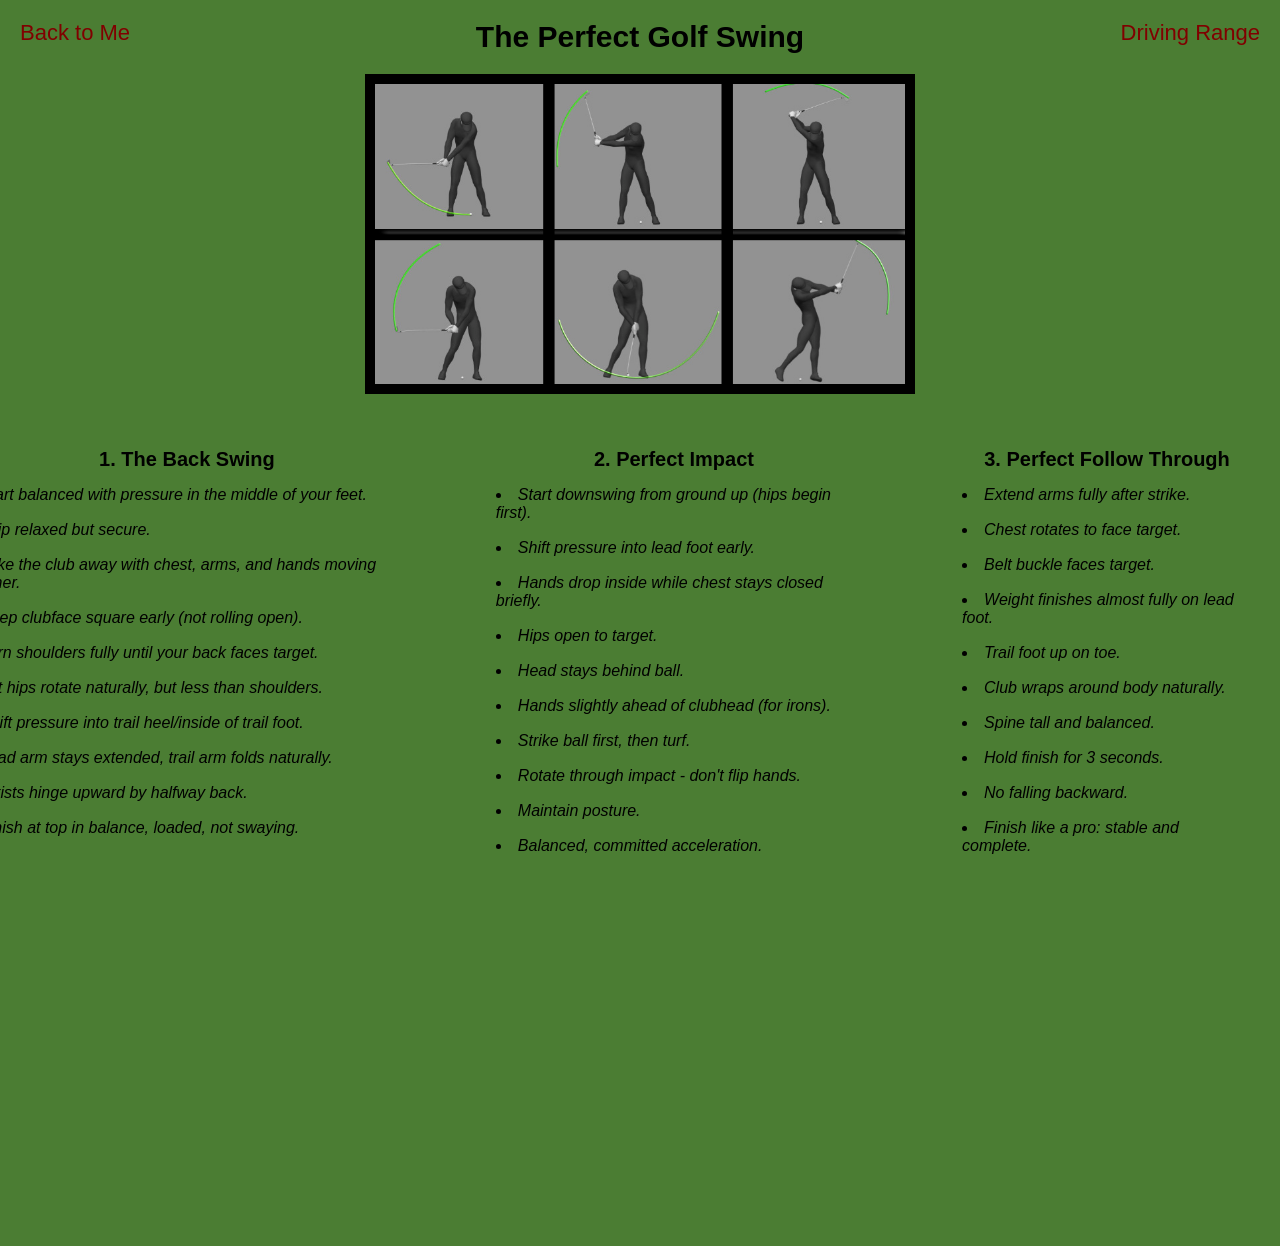
<file: html/work.html>
<!DOCTYPE html>
<html lang="en">
<head>
    <meta charset="UTF-8">
    <meta name="viewport" content="width=device-width, initial-scale=1.0">
    <title>Jeremiah Zou's Work Page</title>
    <link rel="stylesheet" href="../css/workpagestyles.css">
</head>
<body class="body">
    <div class="pageLinks">
        <span class="subheader">
            <a href="../index.html" id="top">Back to Me</a>
        </span>
        <span class="rangeLink">
            <a href="driving-range.html">Driving Range</a>
        </span>
    </div>

    <h1>The Perfect Golf Swing</h1>

    <img class="swingImage" src="../assets/img/Perfect Golf Swing.jpg" height="300" alt="image of me">
        <br><br><br><br>
    <div class="swingSections">
        <div class="backswingSection">
            <div class="topicListHeading">1. The Back Swing</div>
            <ul>
                <li>Start balanced with pressure in the middle of your feet.</li>
                <br>
                <li>Grip relaxed but secure.</li>
                <br>
                <li>Take the club away with chest, arms, and hands moving together.</li>
                <br>
                <li>Keep clubface square early (not rolling open).</li>
                <br>
                <li>Turn shoulders fully until your back faces target.</li>
                <br>
                <li>Let hips rotate naturally, but less than shoulders.</li>
                <br>
                <li>Shift pressure into trail heel/inside of trail foot.</li>
                <br>
                <li>Lead arm stays extended, trail arm folds naturally.</li>
                <br>
                <li>Wrists hinge upward by halfway back.</li>
                <br>
                <li>Finish at top in balance, loaded, not swaying.</li>
            </ul>
        </div>

        <div class="impactSection">
            <div class="topicListHeading">2. Perfect Impact</div>
            <ul>
                <li>Start downswing from ground up (hips begin first).</li>
                <br>
                <li>Shift pressure into lead foot early.</li>
                <br>
                <li>Hands drop inside while chest stays closed briefly.</li>
                <br>
                <li>Hips open to target.</li>
                <br>
                <li>Head stays behind ball.</li>
                <br>
                <li>Hands slightly ahead of clubhead (for irons).</li>
                <br>
                <li>Strike ball first, then turf.</li>
                <br>
                <li>Rotate through impact - don't flip hands.</li>
                <br>
                <li>Maintain posture.</li>
                <br>
                <li>Balanced, committed acceleration.</li>
            </ul>
        </div>

        <div class="followThroughSection">
            <div class="topicListHeading">3. Perfect Follow Through</div>
            <ul>
                <li>Extend arms fully after strike.</li>
                <br>
                <li>Chest rotates to face target.</li>
                <br>
                <li>Belt buckle faces target.</li>
                <br>
                <li>Weight finishes almost fully on lead foot.</li>
                <br>
                <li>Trail foot up on toe.</li>
                <br>
                <li>Club wraps around body naturally.</li>
                <br>
                <li>Spine tall and balanced.</li>
                <br>
                <li>Hold finish for 3 seconds.</li>
                <br>
                <li>No falling backward.</li>
                <br>
                <li>Finish like a pro: stable and complete.</li>
            </ul>
        </div>
    </div>

    <div class="videoSection">
        <iframe width="560" height="315" src="https://www.youtube.com/embed/mgZZDVnDzf0?si=QJ-rUMD3R-zFLLCn&amp;start=1" title="YouTube video player" frameborder="0" allow="accelerometer; autoplay; clipboard-write; encrypted-media; gyroscope; picture-in-picture; web-share" referrerpolicy="strict-origin-when-cross-origin" allowfullscreen></iframe>
    </div>
</body>
</html>
</file>
<file: css/workpagestyles.css>
body {
            font-family: Arial, Helvetica, sans-serif;
            font-size: 15px;
            color: rgb(0, 0, 0);
            background-color: rgb(75, 125, 51);
            text-align: center;
        }
        .pageLinks {
            position: fixed;
            top: 20px;
            left: 20px;
            right: 20px;
            display: flex;
            justify-content: space-between;
            align-items: center;
        }
        li {
            font-size: 16px;
            font-style: italic;
            font-weight: normal;
        }
        ul {
            list-style-position: inside;
            padding-left: 0;
            text-align: left;
            display: inline-block;
        }
        a {
            color: maroon;
            text-decoration: none;
        }
        a:hover {
            text-decoration: underline;
            font-weight: bold;
            font-size: 18px;
        }
        a:visited {
            color: rgb(45, 45, 45);
        }
        .subheader a {
            font-size: 22px;
        }
        .rangeLink a {
            font-size: 22px;
        }
        .swingImage {
            border: 10px solid black;
        }
        .topicListHeading {
            font-weight: bold;
            font-style: normal;
            font-size: 20px;
        }
        .swingSections {
            display: flex;
            justify-content: center;
            align-items: flex-start;
            gap: 80px;
            position: relative;
            left: -50px;
        }
        .backswingSection {
            text-align: center;
        }
        .impactSection {
            text-align: center;
        }
        .followThroughSection {
            text-align: center;
            position: relative;
            left: 30px;
        }
        .videoSection {
            margin-top: 50px;
            text-align: center;
        }
        .underline {
            text-decoration: underline;
        }
        .bold {
            font-weight: bold;
        }
        .justify {
            text-align: justify;
        }

        .homebg {
            background-image: url('../images/Background.jpg');
            background-size: cover;
            background-position: top;
        }
        .box1 {
            border-width: 1px;
            border-style: solid;
            border-color: gray;
        }
        .box2 {
            border-width: 1px;
            border-style: dashed;
            border-color: gray;
        }
        .box3 {
            border-width: 1px;
            border-style: dotted;
            border-color: gray;
        }
</file>
